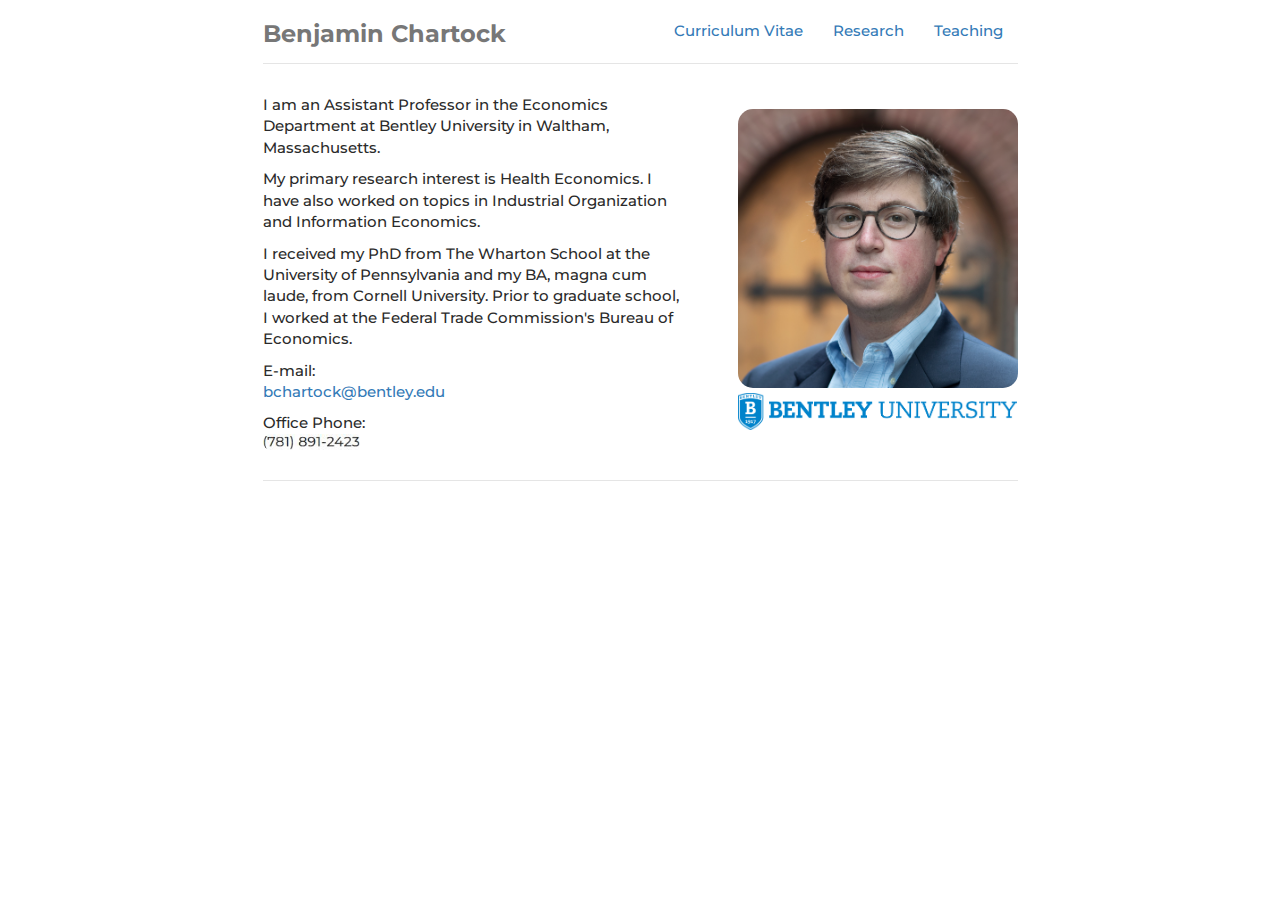
<file: index.html>
<!DOCTYPE html>
<html lang="en">
<head>
	<meta charset="UTF-8">
	<meta http-equiv="X-UA-Compatible" content="IE=edge">
	<meta name="viewport" content="width=device-width, initial-scale=1.0">
	<link rel="shortcut icon" href="assets/images/bentley.png" type="image/x-icon">
	<title>Chartock, Benjamin</title>
	<!-- Style CSS -->
	<link rel="stylesheet" href="assets/css/style.css">
</head>
<body>
	<!-- Start Header -->
	<header>
		<div class="container">
			<div class="nav-parent">
				<h1 class="text-muted">Benjamin Chartock</h1>
				<nav>
					<ul class="nav">

						<li class="nav-item">
						  <a class="nav-link" href="assets/files/Chartock_CV.pdf" target="_self">Curriculum Vitae</a>
						</li>
						<li class="nav-item">
						  <a <a href="assets/research/research.html" class="nav-link" >Research</a>
						</li>
						<li class="nav-item">
						  <!--<a class="nav-link" href="assets/files/Presentation_20210812_SXSW.pdf" target="_blank">Teaching</a>-->
						  <a <a href="assets/Teaching/teaching.html" class="nav-link" >Teaching</a>
						</li>
					</ul>
				</nav>	
			</div>					
		</div>
	</header>
	<main>
		<!-- Bio -->
		<section id="bio-D">
			<div class="container">
				<div class="row marketing bio">
					<div class="col lcol">
					  <h5>I am an Assistant Professor in the Economics Department at Bentley University in Waltham, Massachusetts.
					  </h5>
					  <h5>
					  </h5>		
					  <h5> My primary research interest is Health Economics. I have also worked on topics in Industrial Organization and Information Economics.
					  </h5>
					  <h5> I received my PhD from The Wharton School at the University of Pennsylvania and my BA, magna cum laude, from Cornell University. Prior to graduate school, I worked at the Federal Trade Commission's Bureau of Economics. 
					  <h5>E-mail: <br> <a href = "mailto: bchartock@bentley.edu"> bchartock@bentley.edu</a></h5> 
						<!--a <figure><img width="180" height="180" src="assets/images/Email.jpg" class="img-rounded img-responsive" alt="Phone Number"></figure>	</a-->
					  </h5>
					  </h5>
					  <h5>Office Phone: <a <figure><img width="100" height="100" src="assets/images/Phone.jpg" class="img-rounded img-responsive" alt="Phone Number"></figure>	</a>
					  </h5>
                      <!-- <h5><a href="https://hcmg.wharton.upenn.edu/profile/_whrtn103/">Wharton Profile</a> | <a href="https://www.linkedin.com/in/benjaminchartock/">LinkedIn</a>
                      </h5> -->
					</div>
					<div class="col rcol">
						<a  >
							<figure><img src="assets/images/chartock-ben-hi-res.jpg" class="img-rounded img-responsive" alt="Headshot"></figure>	
							<figure><img src="assets/images/bentley_logo.png" class="img-responsive" alt="Headshot"></figure>	
						</a>
								  
					</div> 
				</div> 
			</div>
		</section>
	</main>	
	<!-- JQuery JS -->
	<script src="assets/js/jquery-3.6.0.js"></script>
	<!-- Custom js -->
	<script src="assets/js/custom.js"></script>
</body>
</html>
</file>
<file: assets/css/style.css>
/* Google fonts */
@import url('https://fonts.googleapis.com/css2?family=Montserrat:wght@400;500;600;700;800&display=swap');
img{
	max-width: 100%;
}
body {
    font-family: "Montserrat",sans-serif;
    font-size: 14px;
    line-height: 1.42857143;
    color: #2a2a2a;
    background-color: #fff;
	margin: 0;
    padding: 0;
}
article, aside, details, figcaption, figure, header, hgroup, main, menu, nav, section, summary {
    display: block;
}
html{
	scroll-behavior: smooth;
}

* {
    -webkit-box-sizing: border-box;
    -moz-box-sizing: border-box;
    box-sizing: border-box;
}
p {
    margin: 0 0 10px;
	font-size: 15px;
    font-weight: 500;
}
.h4, h4 {
    font-size: 18px;
}
/* Container */
.container {
    padding-right: 15px;
    padding-left: 15px;
    margin-right: auto;
    margin-left: auto;
	max-width: 785px;
}
/* Header */
.header {
    margin-bottom: 30px;padding-top: 10px;
	padding-bottom: 1rem;
    border-bottom: .05rem solid #e5e5e5;
}
.nav-parent{
	display: flex;
	justify-content: space-between;
    border-bottom: .05rem solid #e5e5e5;
	padding-top: 10px;
    padding-bottom: 5px;
}
/* Navbar */
.nav {
    padding-left: 0;
    margin-bottom: 0;
    list-style: none;
}
nav ul{
	display: flex;
}
ol, ul {
    margin-top: 0;
    margin-bottom: 10px;
}
h1 {
    margin-top: 0;
    margin-bottom: 0;
    line-height: 3rem;
	font-weight: 700;
	font-size: 24px;
}
.text-muted {
    color: #777;
}
.nav>li>a {
    position: relative;
    display: block;
    padding: 10px 15px;
	font-size: 15px;
	font-weight: 500;
}
.sr-only {
    position: absolute;
    width: 1px;
    height: 1px;
    padding: 0;
    margin: -1px;
    overflow: hidden;
    clip: rect(0,0,0,0);
    border: 0;
}
.nav>li>a:focus, .nav>li>a:hover {
    text-decoration: none;
    background-color: #337ab7;
    color: #ffffff;
  	background: #337ab7;
}
.nav>li>a{
	cursor: pointer;
  outline: none;
  transition: all 0.3s ease 0s;
-webkit-transition: all 0.3s ease 0s;
}
a:active, a:hover {
    outline: 0;
}
a {
    color: #337ab7;
    text-decoration: none;
	font-weight: 500;
    font-size: 15px;
}
a {
    background-color: transparent;
}
/* Bio */
.bio{
	padding-bottom: 1rem;
    border-bottom: .05rem solid #e5e5e5;
	padding-bottom: 20px;
}
.marketing {
    margin: 3rem 0;
	display: flex;
	justify-content: space-between;
}
.header, .marketing, .footer {
    padding-right: 0;
    padding-left: 0;
}
.lcol{
	width: 57.666667%;
	padding-right: 17px;
}
.rcol{
	width: 37%;
    padding-right: 60px;
	margin: 0;
    padding: 0;
}
.rcol figure{
	margin: 0;
	padding: 0%;
    display: inline-block;
    overflow: hidden;
}
.rcol img{
    transition: transform .3s;
    margin: 0 auto;
}
.rcol img:hover {
  transform: scale(1);
    }
.img-rounded {
    border-radius: 15px;
}
.carousel-inner>.item>a>img, .carousel-inner>.item>img, .img-responsive, .thumbnail a>img, .thumbnail>img {
    display: block;
    height: auto;
	margin: 0;
    padding: 0;
}
 
.marketing p + h4 {
    margin-top: 1.5rem;
}
.marketing p span{color: #337ab7;}
/* Description */
#description .marketing{
	padding: 20px 0 12px;
    margin: 0;
}
#bio-D h5{font-size: 15px; font-weight: 500;}
#bio-D .marketing{
	margin: 20px 0 0;
	align-items: center;
}
#description h2{
	font-size: 20px; color: #337ab7; font-weight: 600; margin: 0;
}
h5{
        margin: 10px 0;
}
.accordion-section-content a{
    padding-top: 5px;
    display: block;
    padding-bottom: 5px;
}
.accordion-section-content{
    display: block;
}
.details h3{
	font-size: 16px; font-weight: 600;
}
.details p{
	font-size: 14px;
	font-weight: 500;
}
.details p span{
	font-style: italic; 
	font-weight: 600;
}
.details h5{
	font-size: 14px; font-weight: 500; 
	color: #337ab7; margin-top: 0;
	margin-bottom: 20px;
}
.description-bottom h3{
        margin: 5px 0!important;
    }

p.tog {
    margin-bottom: 70px;
}
.accordion {
    padding-bottom: 20px;
    /*border-bottom: .05rem solid #e5e5e5;*/
}
h1{
	font-size: 24px;
}
.accordion-section-content{
    display: none;
}
.accordion-section{
    margin-bottom:25px;
}
.accordion-section-title::after {
    content: "[+]";
    margin-left: 5px;
    display: inline-block;
    width: 15px;
}
.accordion-section-content img{
        width: 15px;
        margin-right: 10px;
}
.accordion-section-title.active::after {
    content: "[-]";
}
.description-bottom:nth-child(2) {
	margin-top: 0px!important
  }
   footer{
        padding: 20px 0;
  }
  footer p{
      text-align:center;
      font-size:12px;
      font-weight:600;
      margin-bottom:0;
  }
/* Responsive */

@media (max-width:767px){
	h1{
		font-size: 22px;
	}
	#description h2 {
		font-size: 18px;
	}
	.lcol, .rcol{
		width: 100%;
	}
	#bio-D .marketing{
		display: flex;
        flex-direction: column-reverse;	
        padding-bottom: 6px;
	}
	.details h3 {
		font-size: 15px;
	}
	p.tog {
    margin-bottom: 40px;
    }
}
</file>
